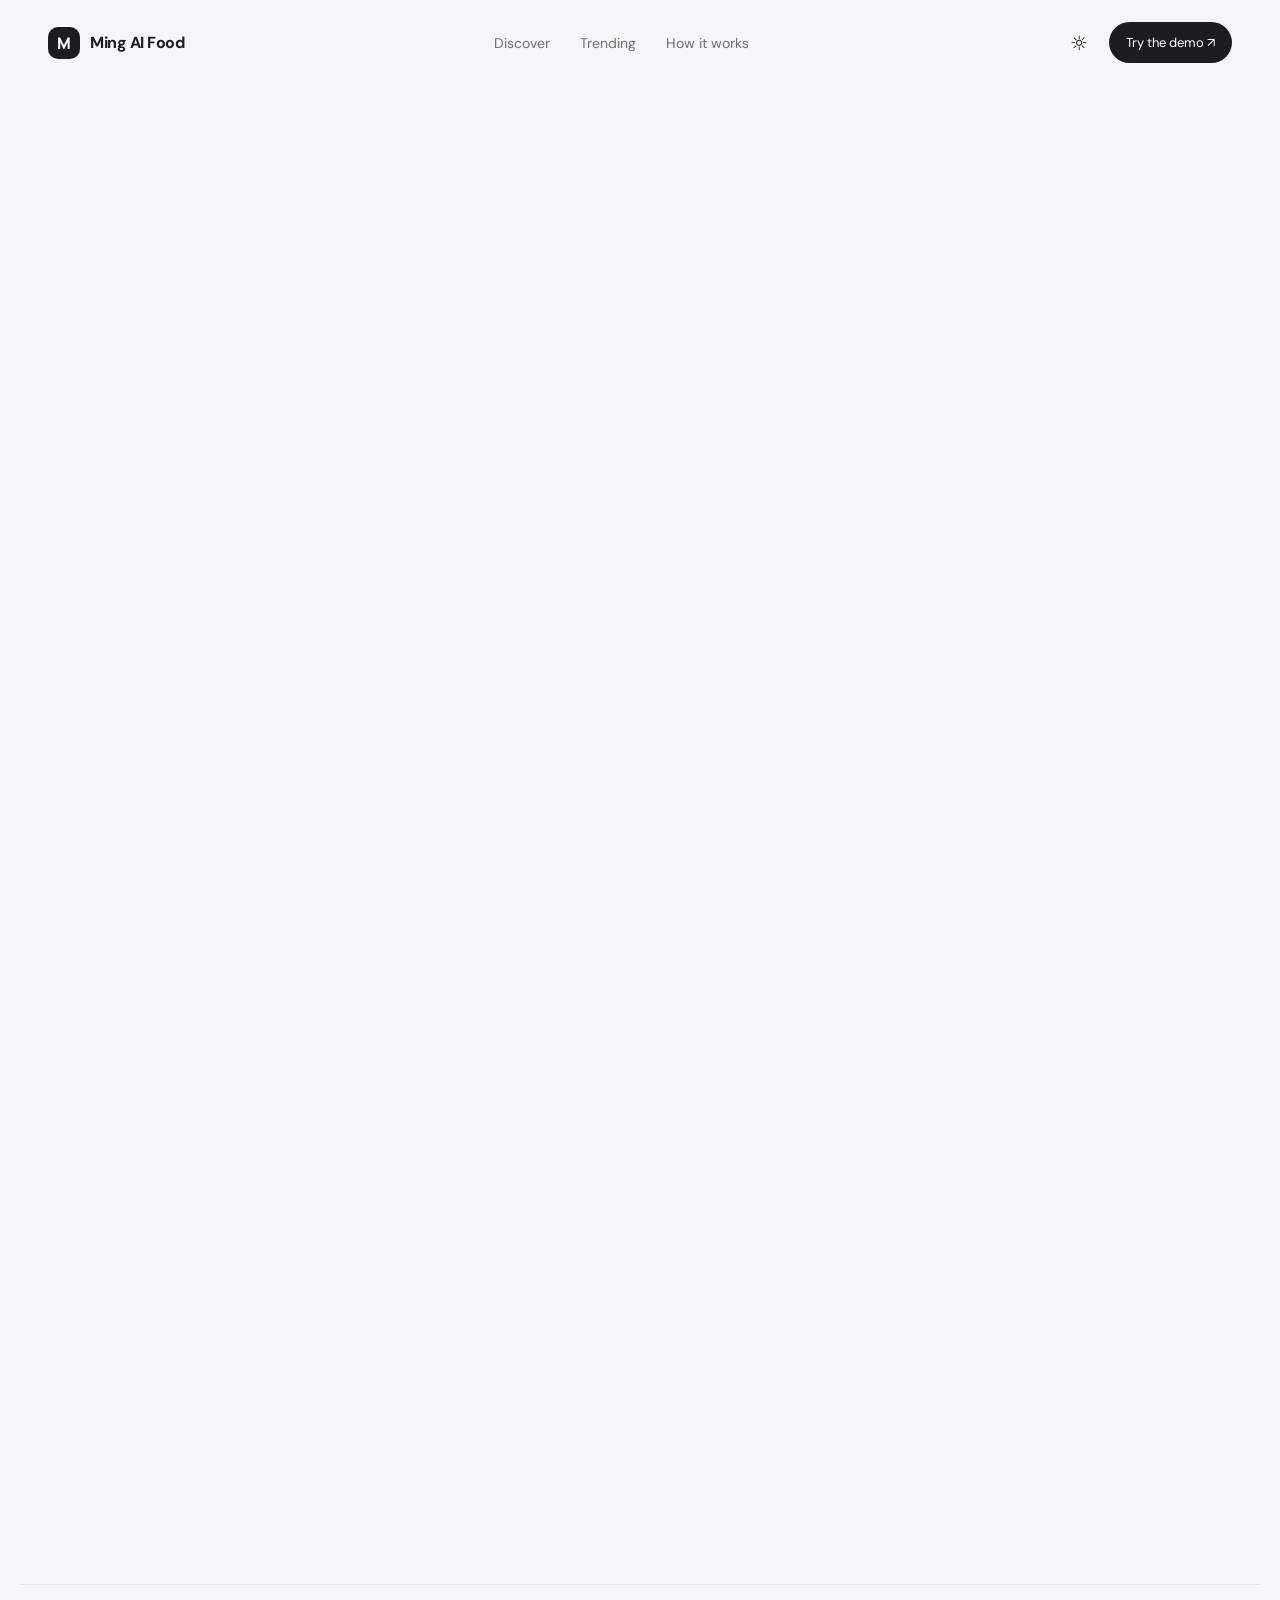
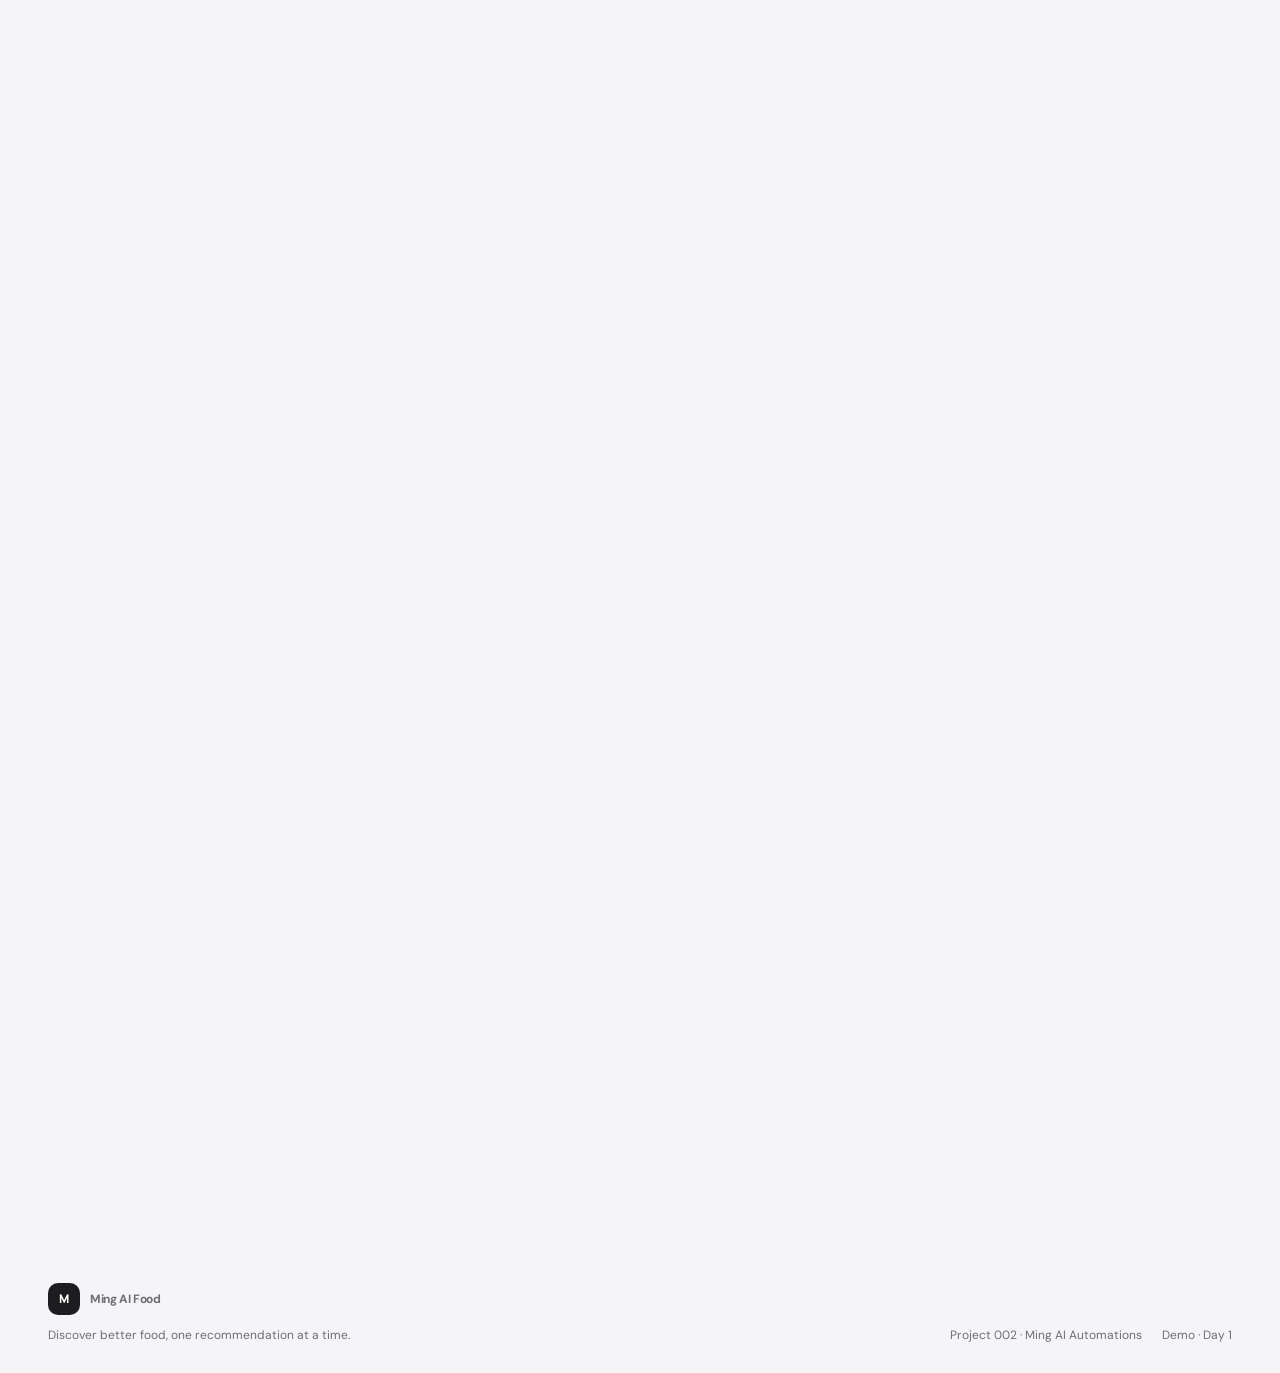
<file: index.html>
<!DOCTYPE html>
<html lang="en">
<head>
  <meta charset="UTF-8">
  <meta name="viewport" content="width=device-width, initial-scale=1.0">
  <meta name="theme-color" content="#f5f5f7">
  <title>Ming AI Food — Discover your next favourite meal</title>
  <link rel="stylesheet" href="style.css">
</head>

<body>

<div class="site-shell">

  <header class="topbar">

    <a class="brand" href="index.html">
      <span class="brand-mark">M</span>
      <span class="brand-text">Ming AI Food</span>
    </a>

    <nav class="desktop-nav">
      <a href="#discover">Discover</a>
      <a href="#trending">Trending</a>
      <a href="#how-it-works">How it works</a>
    </nav>

    <div class="topbar-actions">
      <button class="icon-button" id="themeToggle">☼</button>
      <button class="nav-cta" id="tryDemoButton">
        Try the demo <span>↗</span>
      </button>
    </div>

  </header>


  <main>

    <!-- HERO SECTION -->

    <section class="hero" id="discover">

      <div class="hero-copy reveal">

        <div class="eyebrow">
          <span class="pulse-dot"></span>
          AI-powered food discovery
        </div>

        <h1>
          Find food worth<br>
          <em>going out for.</em>
        </h1>

        <p class="hero-subtitle">
          Tell Ming what you're craving. We'll help you discover places people are actually talking about.
        </p>


        <div class="search-card" id="heroSearchCard">

          <div class="search-icon">⌕</div>

          <input
            id="heroSearchInput"
            type="text"
            placeholder="What are you craving today?"
            autocomplete="off"
          >

          <button id="heroSearchButton">
            Ask Ming AI <span>→</span>
          </button>

          <div class="suggestions" id="suggestions">

            <button data-query="Best ramen under RM30">
              Best ramen under RM30
            </button>

            <button data-query="A quiet cafe for work">
              A quiet cafe for work
            </button>

            <button data-query="Hidden food gems nearby">
              Hidden food gems nearby
            </button>

          </div>

        </div>


        <div class="quick-picks">

          <span>Try asking:</span>

          <button data-query="Best ramen under RM30">
            Best ramen under RM30
          </button>

          <button data-query="Date night tonight">
            Date night tonight
          </button>

          <button data-query="Something spicy">
            Something spicy
          </button>

        </div>

      </div>


      <!-- HERO FOOD IMAGE -->

      <div class="hero-visual reveal reveal-delay">

        <div class="ambient-glow"></div>

        <div class="food-orbit orbit-one"></div>
        <div class="food-orbit orbit-two"></div>


        <div class="featured-dish">

          <div class="dish-image">

            <img
              src="images/featured-ramen.jpg"
              alt="Featured ramen dish"
            >

            <span class="dish-badge">
              Ming's pick
            </span>

          </div>


          <div class="dish-info">

            <div>

              <span class="mini-label">
                Tonight, nearby
              </span>

              <h3>
                Comfort food, done right.
              </h3>

            </div>


            <div class="score-pill">

              <strong>94</strong>

              <span>
                Ming<br>
                Score
              </span>

            </div>

          </div>


          <div class="dish-meta">

            <span>
              ✦ Trending locally
            </span>

            <span>
              ⌖ 1.8 km away
            </span>

          </div>

        </div>


        <div class="floating-card floating-card-top">

          <span class="floating-icon">
            ✦
          </span>

          <div>

            <strong>
              AI recommendations
            </strong>

            <small>
              based on what people love
            </small>

          </div>

        </div>


        <div class="floating-card floating-card-bottom">

          <span class="floating-icon">
            ♡
          </span>

          <div>

            <strong>
              Save for later
            </strong>

            <small>
              Build your own Try List
            </small>

          </div>

        </div>

      </div>

    </section>


    <!-- TRUST STRIP -->

    <section class="trust-strip reveal">

      <span>
        One place to discover from
      </span>

      <div class="source-list">

        <span>Google</span>
        <span>Rednote</span>
        <span>Instagram</span>
        <span>TikTok</span>
        <span>Food creators</span>

      </div>

    </section>


    <!-- TRENDING SECTION -->

    <section class="section trending-section" id="trending">

      <div class="section-heading reveal">

        <div>

          <span class="section-kicker">
            What's happening now
          </span>

          <h2>
            Follow the appetite.
          </h2>

        </div>

        <button
          class="text-button"
          id="viewTrendingButton"
        >

          View all <span>→</span>

        </button>

      </div>


      <div class="trend-grid">


        <!-- MATCHA -->

        <button
          class="trend-card trend-card-large reveal"
          data-query="Trending matcha cafes"
        >

          <div class="trend-visual matcha-visual">

            <img
              src="images/matcha-cafe.jpg"
              alt="Aesthetic matcha cafe"
            >

          </div>


          <div class="trend-content">

            <span class="trend-tag">
              Trending now
            </span>

            <h3>
              Matcha everything
            </h3>

            <p>
              Find the spots people can't stop posting about.
            </p>

            <span class="trend-link">
              Explore trend →
            </span>

          </div>

        </button>


        <!-- SUSHI / JAPANESE FOOD -->

        <button
          class="trend-card reveal reveal-delay"
          data-query="Best Japanese food nearby"
        >

          <div class="trend-visual spicy-visual">

            <img
              src="images/sushi-discovery.jpg"
              alt="Japanese sushi food"
            >

          </div>


          <div class="trend-content">

            <span class="trend-tag">
              Popular nearby
            </span>

            <h3>
              Japanese favourites
            </h3>

            <p>
              Discover dishes with a loyal following.
            </p>

            <span class="trend-link">
              Find something good →
            </span>

          </div>

        </button>


        <!-- HIDDEN GEMS -->

        <button
          class="trend-card reveal reveal-delay-2"
          data-query="Best hidden food gems"
        >

          <div class="trend-visual hidden-visual">

            <img
              src="images/hidden-food-gem.jpg"
              alt="Hidden food gem"
            >

          </div>


          <div class="trend-content">

            <span class="trend-tag">
              Ming's discovery
            </span>

            <h3>
              Hidden gems
            </h3>

            <p>
              Less obvious. More memorable.
            </p>

            <span class="trend-link">
              Show me →
            </span>

          </div>

        </button>


      </div>

    </section>


    <!-- HOW IT WORKS -->

    <section
      class="section how-section"
      id="how-it-works"
    >

      <div class="section-heading centered reveal">

        <span class="section-kicker">
          A better way to decide
        </span>

        <h2>
          Stop searching.<br>
          Start discovering.
        </h2>

        <p>
          Food discovery should feel like getting a recommendation from someone who knows your taste.
        </p>

      </div>


      <div class="steps">


        <div class="step reveal">

          <span class="step-number">
            01
          </span>

          <div class="step-icon">
            ⌕
          </div>

          <h3>
            Tell us what you want
          </h3>

          <p>
            Search naturally. A cuisine, a mood, a budget, or simply “surprise me.”
          </p>

        </div>


        <div class="step reveal reveal-delay">

          <span class="step-number">
            02
          </span>

          <div class="step-icon">
            ✦
          </div>

          <h3>
            Ming does the thinking
          </h3>

          <p>
            We bring together the signals that matter and turn them into a simple recommendation.
          </p>

        </div>


        <div class="step reveal reveal-delay-2">

          <span class="step-number">
            03
          </span>

          <div class="step-icon">
            ♡
          </div>

          <h3>
            Save what catches you
          </h3>

          <p>
            Build your personal Try List so your next great meal is never forgotten.
          </p>

        </div>


      </div>

    </section>


    <!-- FINAL CTA -->

    <section class="cta-section reveal">

      <div class="cta-glow"></div>

      <span class="section-kicker">
        Your next meal is out there
      </span>

      <h2>
        So, what are you<br>
        <em>in the mood for?</em>
      </h2>

      <button
        class="primary-button"
        id="bottomCta"
      >

        Ask Ming AI <span>→</span>

      </button>

    </section>


  </main>


  <!-- FOOTER -->

  <footer class="footer">

    <div>

      <a
        class="brand"
        href="#"
      >

        <span class="brand-mark">
          M
        </span>

        <span class="brand-text">
          Ming AI Food
        </span>

      </a>

      <p>
        Discover better food, one recommendation at a time.
      </p>

    </div>


    <div class="footer-right">

      <span>
        Project 002 · Ming AI Automations
      </span>

      <span>
        Demo · Day 1
      </span>

    </div>

  </footer>


</div>


<div
  class="toast"
  id="toast"
></div>


<script src="app.js"></script>

</body>

</html>
</file>
<file: style.css>
@import url('https://fonts.googleapis.com/css2?family=DM+Sans:wght@400;500;600;700&family=Manrope:wght@500;600;700;800&display=swap');:root{--bg:#f5f5f7;--card:#fff;--text:#1d1d1f;--muted:#6e6e73;--line:rgba(29,29,31,.09);--green:#34c759;--green-dark:#248a3d;--shadow:0 24px 70px rgba(31,35,42,.11);--radius-xl:32px;--radius-lg:24px}*{box-sizing:border-box}html{scroll-behavior:smooth}body{margin:0;background:var(--bg);color:var(--text);font-family:"DM Sans",system-ui,sans-serif;-webkit-font-smoothing:antialiased}button,input{font:inherit}button{cursor:pointer}a{color:inherit;text-decoration:none}.topbar{max-width:1240px;margin:auto;padding:22px 28px;display:flex;align-items:center;justify-content:space-between;gap:24px}.brand{display:inline-flex;align-items:center;gap:10px;font-weight:700}.brand-mark{width:32px;height:32px;display:grid;place-items:center;border-radius:10px;background:var(--text);color:#fff;font-family:Manrope;font-weight:800}.brand-text{letter-spacing:-.03em}.desktop-nav{display:flex;gap:30px;color:var(--muted);font-size:14px}.desktop-nav a:hover{color:var(--text)}.topbar-actions{display:flex;align-items:center;gap:10px}.icon-button,.nav-cta,.primary-button{border:0;border-radius:999px;transition:.2s}.icon-button{width:40px;height:40px;background:transparent;color:var(--text);font-size:20px}.icon-button:hover{background:rgba(0,0,0,.06)}.nav-cta{padding:12px 17px;background:var(--text);color:#fff;font-size:13px}.nav-cta:hover,.primary-button:hover{transform:translateY(-2px);box-shadow:0 10px 24px rgba(29,29,31,.18)}.hero{max-width:1240px;margin:auto;padding:72px 28px 96px;display:grid;grid-template-columns:1fr 1fr;gap:64px;align-items:center}.eyebrow,.section-kicker,.trend-tag,.mini-label{text-transform:uppercase;letter-spacing:.11em;font-size:10px;font-weight:700;color:var(--muted)}.eyebrow{display:flex;align-items:center;gap:8px;margin-bottom:24px}.pulse-dot{width:8px;height:8px;border-radius:50%;background:var(--green);box-shadow:0 0 0 5px rgba(52,199,89,.12)}h1,h2,h3{margin-top:0}h1,h2{font-family:Manrope;letter-spacing:-.065em}h1{font-size:clamp(52px,6vw,86px);line-height:.98;margin-bottom:26px}h1 em,h2 em{color:var(--green-dark);font-style:normal}.hero-subtitle{max-width:500px;color:var(--muted);font-size:18px;line-height:1.65;margin-bottom:30px}.search-card{position:relative;display:flex;align-items:center;gap:12px;background:var(--card);border:1px solid var(--line);border-radius:18px;padding:8px 8px 8px 18px;box-shadow:0 15px 40px rgba(31,35,42,.08);transition:.25s}.search-card:focus-within{transform:translateY(-2px);box-shadow:0 20px 55px rgba(31,35,42,.15)}.search-icon{color:var(--muted);font-size:24px}.search-card input{flex:1;min-width:0;border:0;outline:0;background:transparent;color:var(--text)}.search-card input::placeholder{color:#9a9aa0}.search-card button,.primary-button{border:0;background:var(--text);color:#fff;border-radius:12px;padding:14px 18px;font-weight:600}.suggestions{position:absolute;z-index:10;top:calc(100% + 8px);left:0;right:0;background:var(--card);border:1px solid var(--line);border-radius:16px;padding:8px;box-shadow:var(--shadow);display:none}.suggestions.active{display:grid}.suggestions button{text-align:left;background:transparent;color:var(--text);border:0;padding:12px;border-radius:10px}.suggestions button:hover{background:var(--bg)}.quick-picks{display:flex;flex-wrap:wrap;gap:8px;margin-top:14px;align-items:center;color:var(--muted);font-size:12px}.quick-picks button{border:1px solid var(--line);background:transparent;border-radius:999px;padding:7px 10px;color:var(--muted);font-size:11px}.quick-picks button:hover{background:var(--card);color:var(--text)}.hero-visual{min-height:520px;position:relative;display:grid;place-items:center}.ambient-glow{position:absolute;width:390px;height:390px;border-radius:50%;background:rgba(52,199,89,.12);filter:blur(50px)}.food-orbit{position:absolute;border:1px solid rgba(52,199,89,.18);border-radius:50%}.orbit-one{width:510px;height:510px;animation:spin 28s linear infinite}.orbit-two{width:410px;height:410px;animation:spin 20s linear infinite reverse}.featured-dish{width:min(420px,80%);position:relative;z-index:2;background:rgba(255,255,255,.84);backdrop-filter:blur(20px);border:1px solid rgba(255,255,255,.9);border-radius:28px;padding:14px;box-shadow:var(--shadow);transform:rotate(2deg);transition:.5s}.featured-dish:hover{transform:rotate(0) translateY(-8px)}.dish-image{height:300px;border-radius:20px;background:linear-gradient(135deg,#dceee1,#f4d9c5 52%,#e8eef5);display:grid;place-items:center;position:relative;overflow:hidden}.dish-image:after{content:"";position:absolute;inset:0;background:radial-gradient(circle at 30% 20%,rgba(255,255,255,.65),transparent 34%)}.dish-emoji{font-size:132px;filter:drop-shadow(0 20px 18px rgba(0,0,0,.12))}.dish-badge{position:absolute;z-index:1;top:14px;left:14px;background:rgba(255,255,255,.78);backdrop-filter:blur(10px);padding:8px 11px;border-radius:999px;font-size:11px;font-weight:700}.dish-info{display:flex;justify-content:space-between;gap:16px;padding:18px 8px 12px}.mini-label{display:block;margin-bottom:8px}.dish-info h3{font-family:Manrope;font-size:22px;letter-spacing:-.04em;margin-bottom:0}.score-pill{display:flex;align-items:center;gap:7px;background:#f1f7f2;border-radius:14px;padding:8px 10px;color:var(--green-dark)}.score-pill strong{font-family:Manrope;font-size:24px}.score-pill span{font-size:9px;line-height:1.1;text-transform:uppercase;letter-spacing:.08em}.dish-meta{display:flex;justify-content:space-between;padding:0 8px 7px;color:var(--muted);font-size:11px}.floating-card{position:absolute;z-index:3;display:flex;align-items:center;gap:10px;background:rgba(255,255,255,.82);backdrop-filter:blur(16px);border:1px solid rgba(255,255,255,.9);padding:12px 14px;border-radius:16px;box-shadow:0 15px 35px rgba(31,35,42,.1);animation:float 5s ease-in-out infinite}.floating-card strong,.floating-card small{display:block}.floating-card strong{font-size:12px}.floating-card small{color:var(--muted);font-size:10px;margin-top:3px}.floating-icon{width:30px;height:30px;display:grid;place-items:center;border-radius:10px;background:#f1f7f2;color:var(--green-dark)}.floating-card-top{top:76px;right:0}.floating-card-bottom{bottom:76px;left:0;animation-delay:-2.5s}.trust-strip{max-width:1240px;margin:auto;padding:18px 28px 64px;display:flex;gap:28px;align-items:center;color:var(--muted);font-size:12px}.source-list{display:flex;flex-wrap:wrap;gap:12px}.source-list span{background:rgba(255,255,255,.62);border:1px solid var(--line);padding:8px 12px;border-radius:999px}.section{max-width:1240px;margin:auto;padding:80px 28px}.section-heading{display:flex;justify-content:space-between;align-items:end;margin-bottom:34px}.section-heading h2{font-size:clamp(38px,5vw,62px);line-height:1;margin:10px 0 0}.text-button{background:transparent;border:0;color:var(--muted);font-weight:600}.text-button:hover{color:var(--text)}.trend-grid{display:grid;grid-template-columns:1.25fr 1fr 1fr;gap:16px}.trend-card{border:1px solid var(--line);background:var(--card);border-radius:24px;overflow:hidden;text-align:left;padding:0;color:var(--text);transition:.3s}.trend-card:hover{transform:translateY(-6px);box-shadow:var(--shadow)}.trend-visual{min-height:230px;display:grid;place-items:center;font-size:92px}.trend-visual span{filter:drop-shadow(0 18px 14px rgba(0,0,0,.12))}.matcha-visual{background:linear-gradient(135deg,#d9eadc,#f5e9c7)}.spicy-visual{background:linear-gradient(135deg,#f5d2c8,#f3e2c9)}.hidden-visual{background:linear-gradient(135deg,#dfe7ef,#e8e0f2)}.trend-content{padding:20px}.trend-tag{color:var(--green-dark);font-size:9px}.trend-content h3{font-family:Manrope;font-size:22px;letter-spacing:-.04em;margin:8px 0}.trend-content p{color:var(--muted);font-size:13px;line-height:1.5;min-height:40px}.trend-link{font-size:12px;font-weight:700}.how-section{border-top:1px solid var(--line)}.centered{display:block;text-align:center;max-width:620px;margin:0 auto 50px}.centered p{color:var(--muted);line-height:1.6;margin:22px auto 0}.steps{display:grid;grid-template-columns:repeat(3,1fr);gap:16px}.step{position:relative;padding:28px;border:1px solid var(--line);background:rgba(255,255,255,.56);border-radius:24px;min-height:270px}.step-number{color:var(--green-dark);font-size:11px;font-weight:700}.step-icon{width:52px;height:52px;display:grid;place-items:center;border-radius:16px;background:#eaf5ec;color:var(--green-dark);font-size:24px;margin:38px 0 22px}.step h3{font-family:Manrope;font-size:20px;letter-spacing:-.04em;margin-bottom:10px}.step p{color:var(--muted);font-size:13px;line-height:1.6}.cta-section{max-width:1184px;margin:40px auto 90px;padding:90px 28px;border-radius:32px;background:#1d1d1f;color:#fff;text-align:center;position:relative;overflow:hidden}.cta-glow{position:absolute;width:420px;height:420px;border-radius:50%;background:rgba(52,199,89,.18);filter:blur(60px);left:50%;top:45%;transform:translate(-50%,-50%)}.cta-section>*:not(.cta-glow){position:relative;z-index:1}.cta-section .section-kicker{color:#a8aaa9}.cta-section h2{font-size:clamp(42px,6vw,72px);line-height:1;margin:18px 0 30px}.cta-section h2 em{color:#8fe6a5}.primary-button{background:#fff;color:#1d1d1f;padding:15px 22px}.footer{max-width:1240px;margin:auto;padding:0 28px 30px;display:flex;justify-content:space-between;gap:30px;color:var(--muted);font-size:12px}.footer p{margin:12px 0 0}.footer-right{display:flex;gap:20px;align-items:end}.toast{position:fixed;left:50%;bottom:24px;transform:translate(-50%,30px);opacity:0;pointer-events:none;background:#1d1d1f;color:#fff;padding:13px 17px;border-radius:999px;font-size:13px;z-index:20;transition:.3s}.toast.show{opacity:1;transform:translate(-50%,0)}.reveal{opacity:0;transform:translateY(24px);transition:opacity .8s,transform .8s}.reveal.visible{opacity:1;transform:translateY(0)}.reveal-delay{transition-delay:.12s}.reveal-delay-2{transition-delay:.24s}@keyframes float{0%,100%{transform:translateY(0)}50%{transform:translateY(-10px)}}@keyframes spin{to{transform:rotate(360deg)}}body.dark{--bg:#101112;--card:#1c1d1f;--text:#f5f5f7;--muted:#a1a1a6;--line:rgba(255,255,255,.1);--green-dark:#8fe6a5}body.dark .brand-mark,body.dark .nav-cta,body.dark .search-card button{background:#fff;color:#1d1d1f}body.dark .featured-dish,body.dark .floating-card{background:rgba(28,29,31,.82);border-color:rgba(255,255,255,.1)}body.dark .source-list span,body.dark .step{background:rgba(28,29,31,.7)}body.dark .search-card,body.dark .suggestions{background:var(--card)}body.dark .suggestions button:hover{background:#28292b}@media(max-width:900px){.desktop-nav{display:none}.hero{grid-template-columns:1fr;padding-top:42px}.hero-visual{min-height:470px}.trend-grid{grid-template-columns:1fr 1fr}.trend-card-large{grid-column:span 2}}@media(max-width:620px){.topbar{padding:16px 18px}.brand-text{font-size:14px}.nav-cta{padding:10px 12px}.hero,.section{padding-left:18px;padding-right:18px}h1{font-size:52px}.hero-subtitle{font-size:16px}.search-card{flex-wrap:wrap}.search-card input{width:calc(100% - 50px)}.search-card button{width:100%}.quick-picks{align-items:flex-start;flex-direction:column}.hero-visual{min-height:420px}.orbit-one{width:380px;height:380px}.orbit-two{width:310px;height:310px}.featured-dish{width:90%}.dish-image{height:240px}.floating-card{transform:scale(.85)}.floating-card-top{right:-18px}.floating-card-bottom{left:-18px}.trust-strip{padding-left:18px;padding-right:18px;flex-direction:column;align-items:flex-start}.section-heading{align-items:flex-start;flex-direction:column;gap:16px}.trend-grid,.steps{grid-template-columns:1fr}.trend-card-large{grid-column:auto}.footer{padding-left:18px;padding-right:18px;flex-direction:column}.footer-right{align-items:flex-start;flex-direction:column;gap:8px}}
/* =========================================
   MING AI FOOD — IMAGE STYLING
   ========================================= */


/* Main featured food image */

.dish-image {
  position: relative;
  overflow: hidden;
  min-height: 300px;
  display: flex;
  align-items: center;
  justify-content: center;
}

.dish-image img {
  width: 100%;
  height: 100%;
  min-height: 300px;
  object-fit: cover;
  display: block;
}


/* Trending food images */

.trend-visual {
  position: relative;
  overflow: hidden;
  min-height: 220px;
}

.trend-visual img {
  width: 100%;
  height: 100%;
  min-height: 220px;
  object-fit: cover;
  display: block;
  transition: transform 0.5s ease;
}


/* Image zoom when hovering over a card */

.trend-card:hover .trend-visual img {
  transform: scale(1.06);
}


/* Soft image overlay */

.trend-visual::after,
.dish-image::after {
  content: "";
  position: absolute;
  inset: 0;
  pointer-events: none;
  background: linear-gradient(
    to bottom,
    rgba(0,0,0,0.02),
    rgba(0,0,0,0.12)
  );
}


/* Keep the Ming's Pick badge above the image */

.dish-badge {
  z-index: 3;
}


/* Make the hero food image feel premium */

.dish-image img {
  transition: transform 0.6s ease;
}

.featured-dish:hover .dish-image img {
  transform: scale(1.04);
}


/* Mobile image sizing */

@media (max-width: 700px) {

  .dish-image {
    min-height: 240px;
  }

  .dish-image img {
    min-height: 240px;
  }

  .trend-visual {
    min-height: 200px;
  }

  .trend-visual img {
    min-height: 200px;
  }

}
/* =========================================
   MING AI FOOD — IMAGE FIX
   ========================================= */

/* Featured hero image */
.featured-dish .dish-image {
  position: relative;
  overflow: hidden;
  width: 100%;
  min-height: 300px;
}

.featured-dish .dish-image img {
  display: block !important;
  width: 100% !important;
  height: 300px !important;
  object-fit: cover !important;
  opacity: 1 !important;
  visibility: visible !important;
}


/* Trending card images */
.trend-visual {
  position: relative;
  overflow: hidden;
  min-height: 220px;
}

.trend-visual img {
  display: block !important;
  width: 100% !important;
  height: 220px !important;
  object-fit: cover !important;
  opacity: 1 !important;
  visibility: visible !important;
}


/* Image hover effect */
.trend-card:hover .trend-visual img {
  transform: scale(1.05);
}

.trend-visual img,
.dish-image img {
  transition: transform 0.5s ease;
}


/* Keep badges above images */
.dish-badge {
  position: absolute;
  z-index: 5;
}


/* Mobile */
@media (max-width: 700px) {

  .featured-dish .dish-image {
    min-height: 240px;
  }

  .featured-dish .dish-image img {
    height: 240px !important;
  }

  .trend-visual {
    min-height: 200px;
  }

  .trend-visual img {
    height: 200px !important;
  }

}
</file>
